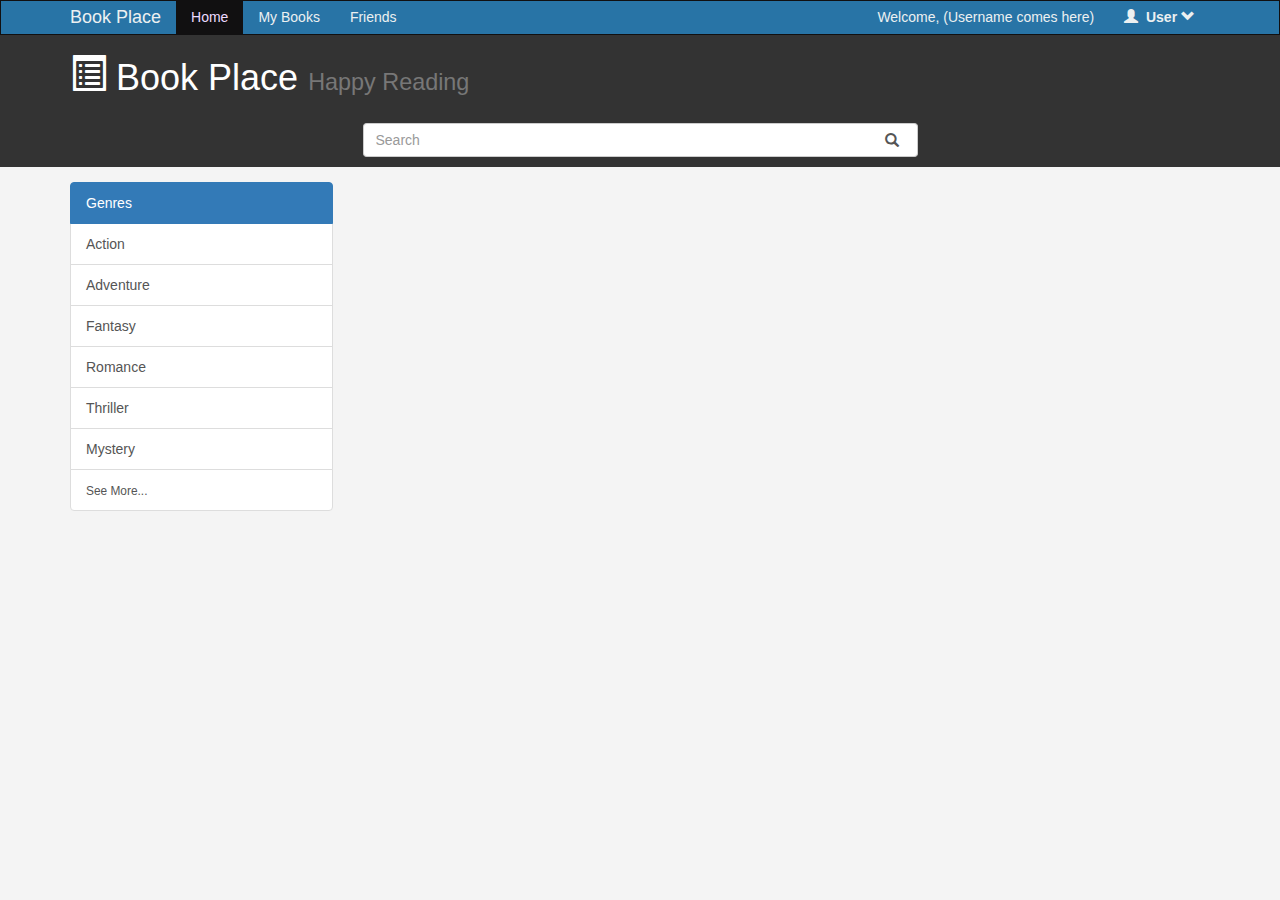
<file: bootstrap-3.3.7-dist/index.html>
<!DOCTYPE html>
<html lang="en">
  <head>
    <meta charset="utf-8">
    <meta http-equiv="X-UA-Compatible" content="IE=edge">
    <meta name="viewport" content="width=device-width, initial-scale=1">
    <title>Book Place</title>
    <!-- Bootstrap core CSS -->
    <link href="css/bootstrap.min.css" rel="stylesheet">
    <link href="css/style.css" rel="stylesheet">
  </head>

  <body>

    <nav class="navbar navbar-default">
      <div class="container">
        <div class="navbar-header">
          <button type="button" class="navbar-toggle collapsed" data-toggle="collapse" data-target="#navbar" aria-expanded="false" aria-controls="navbar">
            <span class="sr-only">Toggle navigation</span>
            <span class="icon-bar"></span>
            <span class="icon-bar"></span>
            <span class="icon-bar"></span>
          </button>
          <a class="navbar-brand" href="#">Book Place</a>
        </div>
        <div id="navbar" class="collapse navbar-collapse">
          <ul class="nav navbar-nav">
            <li class="active"><a href="index.html">Home</a></li>
            <li><a href="books.html">My Books</a></li>
            <li><a href="#freinds.html">Friends</a></li>
          </ul>
          <ul class="nav navbar-nav navbar-right">
            <li class=><a href="#">Welcome, (Username comes here)</a></li>
            <li class="dropdown">
                    <a href="#" class="dropdown-toggle" data-toggle="dropdown">
                        <span class="glyphicon glyphicon-user"></span> 
                        <strong>User</strong>
                        <span class="glyphicon glyphicon-chevron-down"></span>
                    </a>
                    <ul class="dropdown-menu">
                        <li>
                            <div class="navbar-login">
                                <div class="row">
                                    <div class="col-lg-4">
                                        <p class="text-center">
                                            <span class="glyphicon glyphicon-user icon-size"></span>
                                        </p>
                                    </div>
                                    <div class="col-lg-8">
                                        <p class="text-left"><strong>Username</strong></p>
                                        <p class="text-left small">user@email.com</p>
                                        <p class="text-left">
                                            <a href="#" class="btn btn-primary btn-block btn-sm">View Profile</a>
                                        </p>
                                    </div>
                                </div>
                            </div>
                        </li>
                        <li class="divider"></li>
                        <li>
                            <div class="navbar-login navbar-login-session">
                                <div class="row">
                                    <div class="col-lg-12">
                                        <p>
                                            <a href="landing.html" class="btn btn-danger btn-block">Sign Out</a>
                                        </p>
                                    </div>
                                </div>
                            </div>
          </ul>
        </div><!--/.nav-collapse -->
      </div>
    </nav>

    <header id="header">
      <div class="container">
        <div class="row">
          <div class="col-md-10">
            <h1><span class="glyphicon glyphicon-list-alt" aria-hidden="true"></span> Book Place <small>Happy Reading</small></h1>
          </div>
            <div class="container">
          	   <div class="row">
                  <div class="col-sm-6 col-sm-offset-3">
                    <div id="imaginary_container">
                      <div class="input-group stylish-input-group">
                        <input type="text" class="form-control"  placeholder="Search" >
                          <span class="input-group-addon">
                            <button type="submit">
                                <span class="glyphicon glyphicon-search"></span>
                              </button>
                              </span>
                    </div>
                </div>
              </div>
          	</div>
          </div>
         </div>
        </div>
      </div>
    </header>
    <section id="main">
      <div class="container">
        <div class="row">
          <div class="col-md-3">
            <div class="list-group">
              <a href="index.html" class="list-group-item active ">
                Genres
              </a>
              <a href="action.html" class="list-group-item">Action</a>
              <a href="adventure.html" class="list-group-item">Adventure</a>
              <a href="fantasy.html" class="list-group-item">Fantasy</a>
              <a href="romance.html" class="list-group-item">Romance</a>
              <a href="thriller.html" class="list-group-item">Thriller</a>
              <a href="mystery.html" class="list-group-item">Mystery</a>
              <a href="lists.html" class="list-group-item"><small>See More...</small></a>
            </div>

          </div>
          <div class="col-md-9">


          </div>
        </div>
      </div>
    </section>


    <!-- Bootstrap core JavaScript
    ================================================== -->
    <!-- Placed at the end of the document so the pages load faster -->
    <script src="https://ajax.googleapis.com/ajax/libs/jquery/1.12.4/jquery.min.js"></script>
    <script src="js/bootstrap.min.js"></script>
  </body>
</html>
</file>
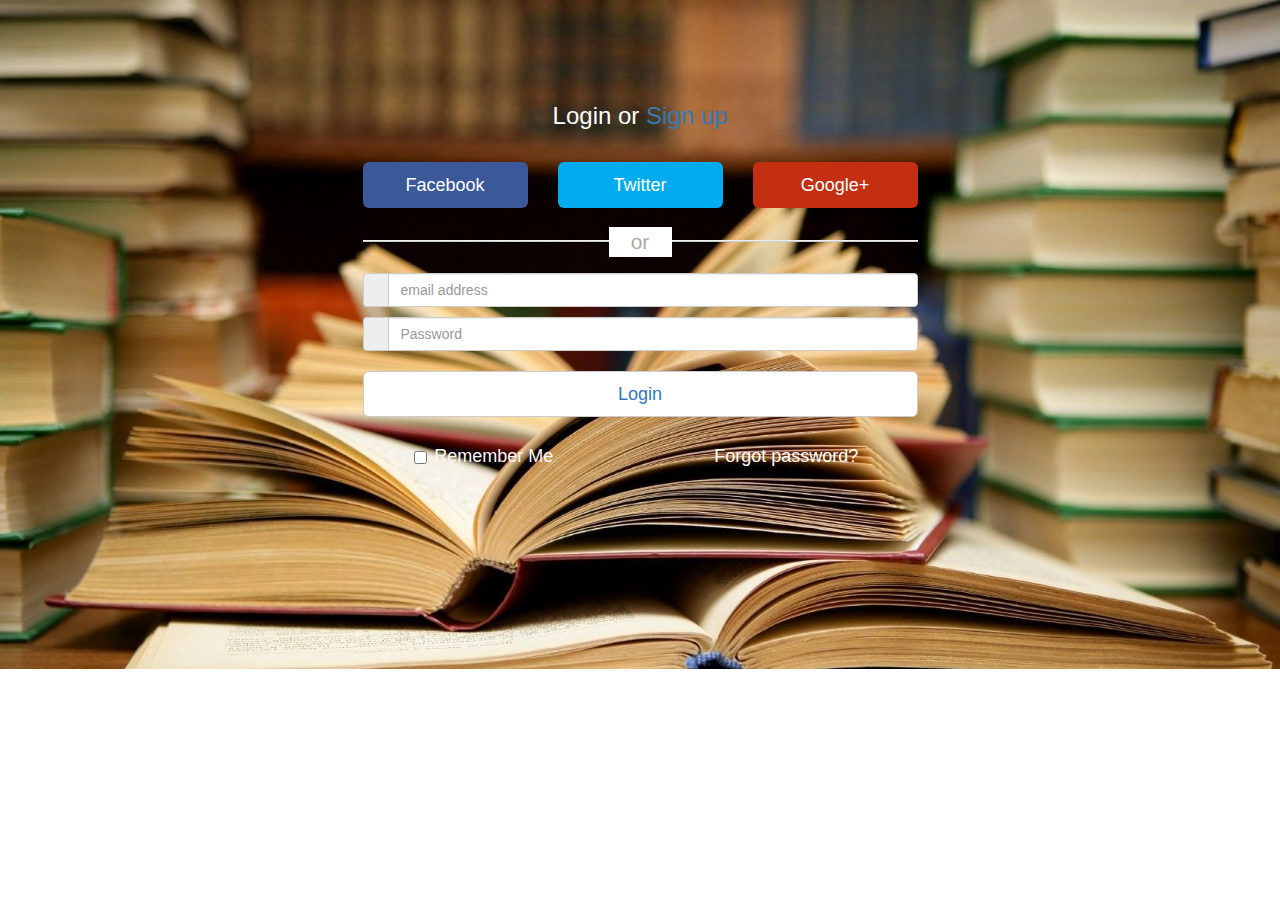
<file: bootstrap-3.3.7-dist/login.html>
<!DOCTYPE html>
<html lang="en">

<head>

    <meta charset="utf-8">
    <meta http-equiv="X-UA-Compatible" content="IE=edge">
    <meta name="viewport" content="width=device-width, initial-scale=1">
    <meta name="description" content="">
    <meta name="author" content="">

    <title>Book Place</title>

    <!-- Bootstrap Core CSS -->
    <link href="css/bootstrap.min.css" rel="stylesheet">

    <!-- Custom CSS -->
    <link href="css/login.css" rel="stylesheet">

</head>
 <body>
   <div class="intro-header">
   <div class="container">
    <div class="omb_login">
    	<h3 class="omb_authTitle" style="color:white">Login or <a href="signup.html">Sign up</a></h3>
		<div class="row omb_row-sm-offset-3 omb_socialButtons">
    	    <div class="col-xs-4 col-sm-2">
		        <a href="#" class="btn btn-lg btn-block omb_btn-facebook">
			        <i class="fa fa-facebook visible-xs"></i>
			        <span class="hidden-xs">Facebook</span>
		        </a>
	        </div>
        	<div class="col-xs-4 col-sm-2">
		        <a href="#" class="btn btn-lg btn-block omb_btn-twitter">
			        <i class="fa fa-twitter visible-xs"></i>
			        <span class="hidden-xs">Twitter</span>
		        </a>
	        </div>
        	<div class="col-xs-4 col-sm-2">
		        <a href="#" class="btn btn-lg btn-block omb_btn-google">
			        <i class="fa fa-google-plus visible-xs"></i>
			        <span class="hidden-xs">Google+</span>
		        </a>
	        </div>
		</div>

		<div class="row omb_row-sm-offset-3 omb_loginOr">
			<div class="col-xs-12 col-sm-6">
				<hr class="omb_hrOr">
				<span class="omb_spanOr">or</span>
			</div>
		</div>

		<div class="row omb_row-sm-offset-3">
			<div class="col-xs-12 col-sm-6">
			    <form class="omb_loginForm" action="" autocomplete="off" method="POST">
					<div class="input-group">
						<span class="input-group-addon"><i class="fa fa-user"></i></span>
						<input type="text" class="form-control" name="username" placeholder="email address">
					</div>
					<span class="help-block"></span>

					<div class="input-group">
						<span class="input-group-addon"><i class="fa fa-lock"></i></span>
						<input  type="password" class="form-control" name="password" placeholder="Password">
					</div>

            <br>

					<button id="color" class="btn btn-lg btn-default btn-block" type="submit"><a href="index.html">Login</a></button><br>
				</form>
			</div>
    </div>
		<div class="row omb_row-sm-offset-3">
			<div class="col-xs-12 col-sm-3">
				<label class="checkbox">
				<h4>	<input type="checkbox" value="remember-me" align-content>Remember Me
				</h4></label>
			</div>
			<div class="col-xs-12 col-sm-3">
				<p class="omb_forgotPwd">
					<h4><a href="#" style="color:white">Forgot password?</a></h4>
				</p>
			</div>
		</div>
	</div>



        </div>
      </div>
      </body>
</file>
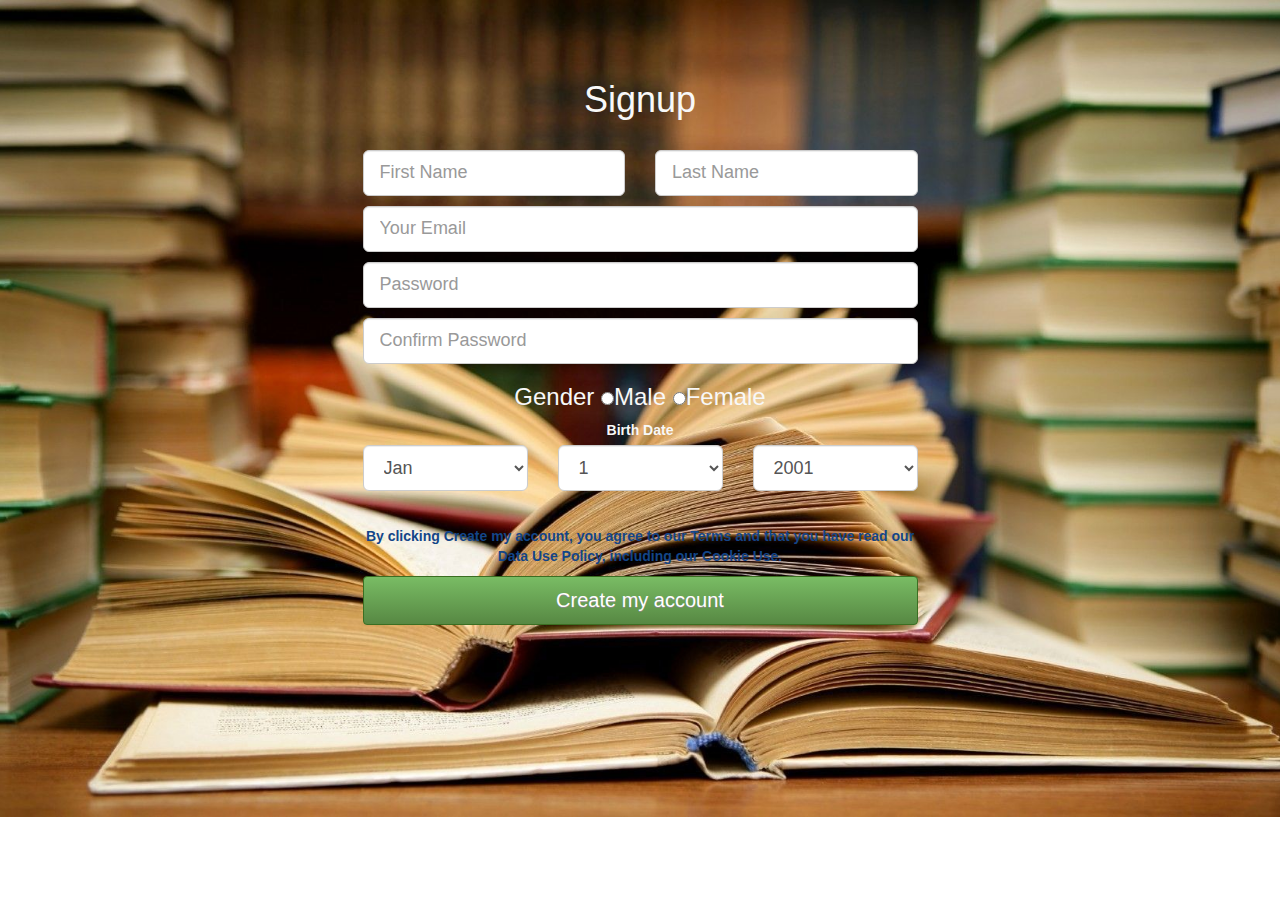
<file: bootstrap-3.3.7-dist/signup.html>
<!DOCTYPE html>
<html lang="en">

<head>

    <meta charset="utf-8">
    <meta http-equiv="X-UA-Compatible" content="IE=edge">
    <meta name="viewport" content="width=device-width, initial-scale=1">
    <meta name="description" content="">
    <meta name="author" content="">

    <title>Book Place</title>

    <!-- Bootstrap Core CSS -->
    <link href="css/bootstrap.min.css" rel="stylesheet">

    <!-- Custom CSS -->
    <link href="css/signup.css" rel="stylesheet">

</head>
<div class="intro-header">
<div class="container">
    <div class="row">
        <h1 class="col-sm-offset-3 col-sm-6">Signup</h1> <br>
    </div> </br>
    <div class="row">
        <div class="col-sm-offset-1 col-sm-2">
        </div>
        <div class="col-sm-6">
            <form action="r" method="post" accept-charset="utf-8" class="form" role="form">
                <div class="row">
                    <div class="col-xs-6 col-md-6">
                        <input type="text" name="firstname" value="" class="form-control input-lg" placeholder="First Name"  />                        </div>
                    <div class="col-xs-6 col-md-6">
                        <input type="text" name="lastname" value="" class="form-control input-lg" placeholder="Last Name"  />                        </div>
                </div>
                <input type="text" name="email" value="" class="form-control input-lg" placeholder="Your Email"  />
                <input type="password" name="password" value="" class="form-control input-lg" placeholder="Password"  />
                <input type="password" name="confirm_password" value="" class="form-control input-lg" placeholder="Confirm Password"  />
                  <h3 >Gender <input type="radio" name="gender" value="M" id=male />Male
                    <input type="radio" name="gender" value="F" id=male/>Female</h3>
                    <label>Birth Date</label>
                    <div class="row">
                        <div class="col-xs-4 col-md-4">
                            <select name="month" class = "form-control input-lg">
                                <option value="01">Jan</option><option value="02">Feb</option><option value="03">Mar</option>
                                <option value="04">Apr</option><option value="05">May</option><option value="06">Jun</option>
                                <option value="07">Jul</option><option value="08">Aug</option><option value="09">Sep</option>
                                <option value="10">Oct</option><option value="11">Nov</option><option value="12">Dec</option>
                            </select>
                        </div>
                        <div class="col-xs-4 col-md-4">
                            <select name="day" class = "form-control input-lg">
                                <option value="1">1</option><option value="2">2</option><option value="3">3</option><option value="4">4</option>
                                <option value="5">5</option><option value="6">6</option><option value="7">7</option><option value="8">8</option>
                                <option value="9">9</option><option value="10">10</option><option value="11">11</option><option value="12">12</option>
                                <option value="13">13</option><option value="14">14</option><option value="15">15</option><option value="16">16</option>
                                <option value="17">17</option><option value="18">18</option><option value="19">19</option><option value="21">21</option>
                                <option value="22">22</option><option value="23">23</option><option value="24">24</option><option value="25">25</option>
                                <option value="26">26</option><option value="27">27</option><option value="28">28</option><option value="29">29</option>
                                <option value="30">30</option><option value="31">31</option>
                            </select>
                        </div>
                        <div class="col-xs-4 col-md-4">
                            <select name="year" class = "form-control input-lg">
                                <option value="2001">2001</option><option value="2002">2002</option><option value="2003">2003</option><option value="2004">2004</option>
                                <option value="2005">2005</option><option value="2006">2006</option><option value="2007">2007</option><option value="2008">2008</option>
                                <option value="2009">2009</option><option value="2010">2010</option><option value="2011">2011</option><option value="2012">2012</option>
                                <option value="2013">2013</option>
                            </select>
                        </div>
                    </div>

                    <br />
                <span class="help-block" style="color:#134588 ;font-weight:bold">By clicking Create my account, you agree to our Terms and that you have read our Data Use Policy, including our Cookie Use.</span>
                <button class="btn btn-lg btn-primary btn-block signup-btn" type="submit"><a href="login.html" style="color:white">Create my account</a></button>
            </form>
        </div>
      </div>
    </div>
  </div>
</div>
</file>
<file: bootstrap-3.3.7-dist/css/style.css>
body{
  background: #f4f4f4;
}
.navbar{
  min-height: 35px !important;;
  margin-bottom: 0;
  border-radius: 0;
}
.navbar-nav > li > a, .navbar-brand{
  padding-top: 6px !important;
  padding-bottom: 0 !important;
  height: 33px;
}

.navbar-default {
  background-color: #2874a6;
  border-color: #111011;
}
.navbar-default .navbar-brand {
  color: #ecf0f1;
}
.navbar-default .navbar-brand:hover,
.navbar-default .navbar-brand:focus {
  color: #ecdbff;
}
.navbar-default .navbar-text {
  color: #ecf0f1;
}
.navbar-default .navbar-nav > li > a {
  color: #ecf0f1;
}
.navbar-default .navbar-nav > li > a:hover,
.navbar-default .navbar-nav > li > a:focus {
  color: #ecdbff;
}
.navbar-default .navbar-nav > .active > a,
.navbar-default .navbar-nav > .active > a:hover,
.navbar-default .navbar-nav > .active > a:focus {
  color: #ecdbff;
  background-color: #111011;
}
.navbar-default .navbar-nav > .open > a,
.navbar-default .navbar-nav > .open > a:hover,
.navbar-default .navbar-nav > .open > a:focus {
  color: #ecdbff;
  background-color: #111011;
}
.navbar-default .navbar-toggle {
  border-color: #111011;
}
.navbar-default .navbar-toggle:hover,
.navbar-default .navbar-toggle:focus {
  background-color: #111011;
}
.navbar-default .navbar-toggle .icon-bar {
  background-color: #ecf0f1;
}
.navbar-default .navbar-collapse,
.navbar-default .navbar-form {
  border-color: #ecf0f1;
}
.navbar-default .navbar-link {
  color: #ecf0f1;
}
.navbar-default .navbar-link:hover {
  color: #ecdbff;
}





.main-color-bg{
  background-color: #0286b6 !important;
  border-color: #111011 !important;
  color: #ffffff;
}
#header{
  background: #333333;
  color: #ffffff;
  padding-bottom: 10px;
  margin-bottom: 15px;
}
/* for search bar */
#imaginary_container{
    margin-top:15px; /* Don't copy this */
}
.stylish-input-group .input-group-addon{
    background: white !important;
}
.stylish-input-group .form-control{
	border-right:0;
	box-shadow:0 0 0;
	border-color:#ccc;
}
.stylish-input-group button{
    border:0;
    background:transparent;
}
.navbar-login
{
    width: 305px;
    padding: 10px;
    padding-bottom: 0px;
}

.navbar-login-session
{
    padding: 10px;
    padding-bottom: 0px;
    padding-top: 0px;
}

.icon-size
{
    font-size: 87px;
}
@media (max-width: 767px) {
  .navbar-default .navbar-nav .open .dropdown-menu > li > a {
    color: #ecf0f1;
  }
  .navbar-default .navbar-nav .open .dropdown-menu > li > a:hover,
  .navbar-default .navbar-nav .open .dropdown-menu > li > a:focus {
    color: #ecdbff;
  }
  .navbar-default .navbar-nav .open .dropdown-menu > .active > a,
  .navbar-default .navbar-nav .open .dropdown-menu > .active > a:hover,
  .navbar-default .navbar-nav .open .dropdown-menu > .active > a:focus {
    color: #ecdbff;
    background-color: #111011;
  }
}
</file>
<file: bootstrap-3.3.7-dist/css/login.css>
.intro-header {
    padding-top: 60px; /* If you're making other pages, make sure there is 50px of padding to make sure the navbar doesn't overlap content! */
    padding-bottom: 15%;
    text-align: center;
    color: #f8f8f8;
    background: url(../img/bg3.jpg) no-repeat center center;
    background-size: cover;

}
@media (min-width: 768px) {
    .omb_row-sm-offset-3 div:first-child[class*="col-"] {
        margin-left: 25%;
    }
}

.omb_login .omb_authTitle {
    text-align: center;
	line-height: 300%;
}
.omb_login .omb_socialButtons a {
	color: white; // In yourUse @body-bg
	opacity:0.9;
}
.omb_login .omb_socialButtons a:hover {
    color: white;
	opacity:1;
}
.omb_login .omb_socialButtons .omb_btn-facebook {background: #3b5998;}
.omb_login .omb_socialButtons .omb_btn-twitter {background: #00aced;}
.omb_login .omb_socialButtons .omb_btn-google {background: #c32f10;}


.omb_login .omb_loginOr {
	position: relative;
	font-size: 1.5em;
	color: #aaa;
	margin-top: 1em;
	margin-bottom: 1em;
	padding-top: 0.5em;
	padding-bottom: 0.5em;
}
.omb_login .omb_loginOr .omb_hrOr {
	background-color: #cdcdcd;
	height: 1px;
	margin-top: 0px !important;
	margin-bottom: 0px !important;
}
.omb_login .omb_loginOr .omb_spanOr {
	display: block;
	position: absolute;
	left: 50%;
	top: -0.6em;
	margin-left: -1.5em;
	background-color: white;
	width: 3em;
	text-align: center;
}

.omb_login .omb_loginForm .input-group.i {
	width: 2em;
}
.omb_login .omb_loginForm  .help-block {
    color: red;
}


@media (min-width: 768px) {
    .omb_login .omb_forgotPwd {
        text-align: right;
		margin-top:10px;
 	}
}
</file>
<file: bootstrap-3.3.7-dist/css/signup.css>
legend{
	color:#141823;
	font-size:25px;
	font-weight:bold;
}
.intro-header {
    padding-top: 60px; /* If you're making other pages, make sure there is 50px of padding to make sure the navbar doesn't overlap content! */
    padding-bottom: 15%;
    text-align: center;
    color: #f8f8f8;
    background: url(../img/bg3.jpg) no-repeat center center;
    background-size: cover;

}
.signup-btn {
  background: #79bc64;
  background-image: -webkit-linear-gradient(top, #79bc64, #578843);
  background-image: -moz-linear-gradient(top, #79bc64, #578843);
  background-image: -ms-linear-gradient(top, #79bc64, #578843);
  background-image: -o-linear-gradient(top, #79bc64, #578843);
  background-image: linear-gradient(to bottom, #79bc64, #578843);
  -webkit-border-radius: 4;
  -moz-border-radius: 4;
  border-radius: 4px;
  text-shadow: 0px 1px 0px #898a88;
  -webkit-box-shadow: 0px 0px 0px #a4e388;
  -moz-box-shadow: 0px 0px 0px #a4e388;
  box-shadow: 0px 0px 0px #a4e388;
  font-family: Arial;
  color: #ffffff;
  font-size: 20px;
  padding: 10px 20px 10px 20px;
  border: solid #3b6e22  1px;
  text-decoration: none;
}

.signup-btn:hover {
  background: #79bc64;
  background-image: -webkit-linear-gradient(top, #79bc64, #5e7056);
  background-image: -moz-linear-gradient(top, #79bc64, #5e7056);
  background-image: -ms-linear-gradient(top, #79bc64, #5e7056);
  background-image: -o-linear-gradient(top, #79bc64, #5e7056);
  background-image: linear-gradient(to bottom, #79bc64, #5e7056);
  text-decoration: none;
}
.navbar-default .navbar-brand{
		color:#fff;
		font-size:30px;
		font-weight:bold;
	}
.form .form-control { margin-bottom: 10px; }
@media (min-width:768px) {
	#home{
		margin-top:50px;
	}
	#home .slogan{
		color: #0e385f;
		line-height: 29px;
		font-weight:bold;
	}
}
</file>
